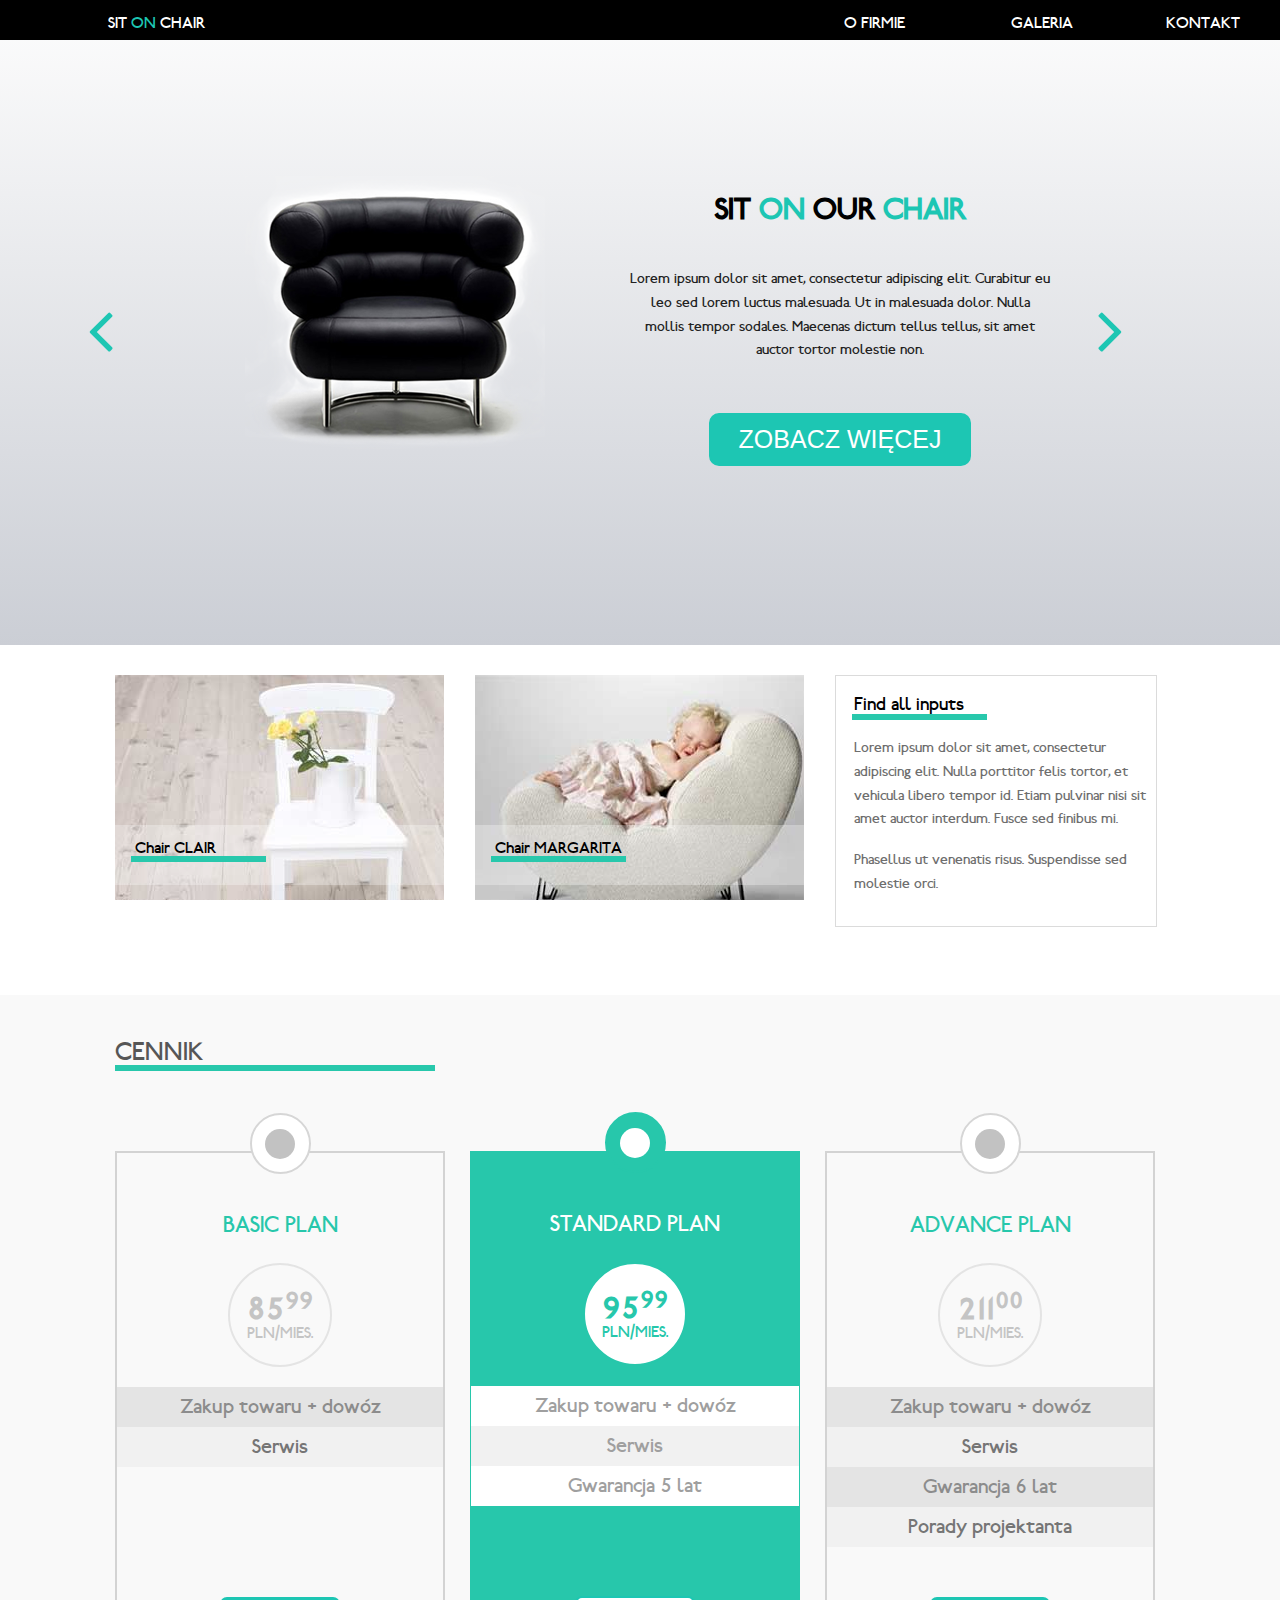
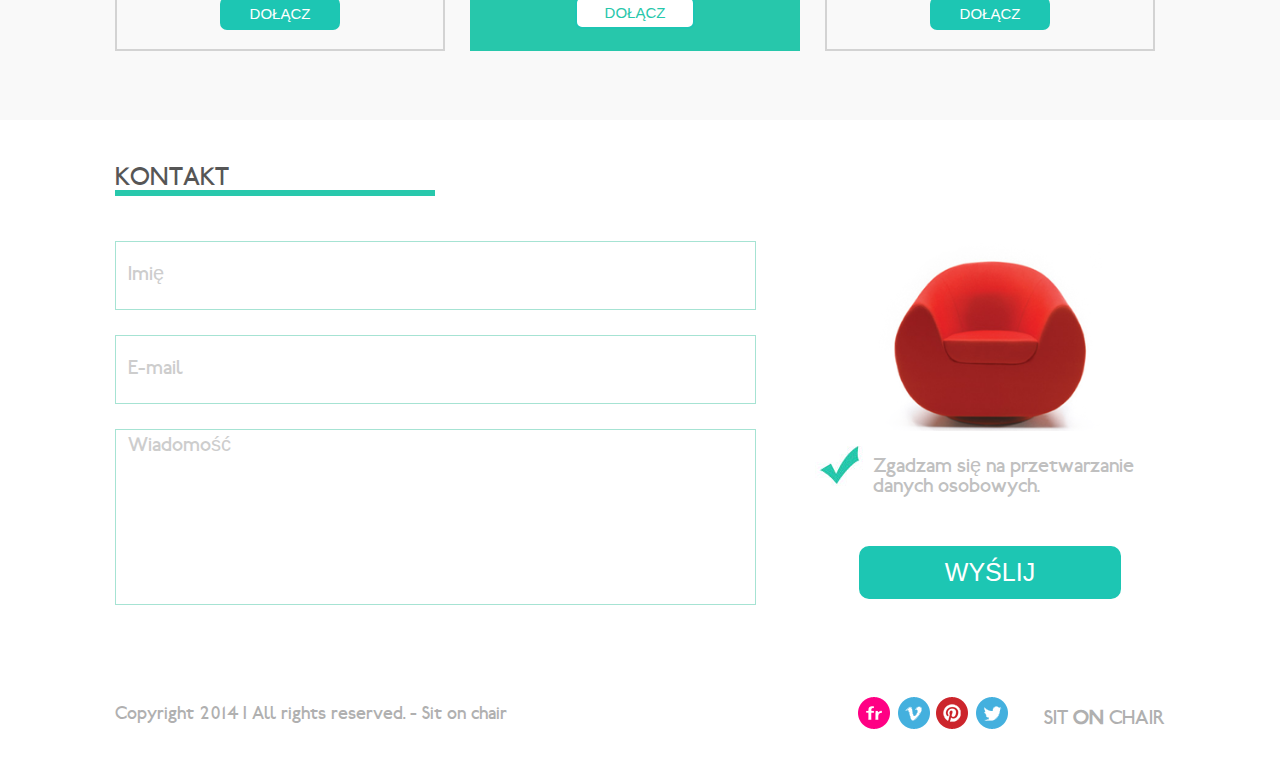
<file: index.html>
<!DOCTYPE HTML>
<html lang="pl">
<head>
    <meta charset="utf-8"/>
    <title>Sit on our chair</title>
    <meta name="description" content=""/>
    <meta name="keywords" content=" "/>
    <link rel="stylesheet" href="reset.css" type="text/css">
    <link rel="stylesheet" href="style.css" type="text/css">
    <link rel="stylesheet" href="fontello-07f84164/css/fontello.css" type="text/css">

</head>

<body>

<div id="container">
    <header>
        <div class="main_width">
            <div id="logo">Sit <span class="green">on</span> chair </div>
            <nav>
                <ul>
                    <li><a href="#">O firmie</a>
                        <ul class="dropdown">
                            <span id="up-dir"><i class="icon-up-dir"></i></span> <!--ikona - trójkąt nad rozwijanym menu -->
                            <li><a href="#">Aktualności</a></li>
                            <li><a href="#">Nasz team</a></li>
                            <li><a href="#">Historia</a></li>
                        </ul>
                    </li>
                    <li><a href="#">Galeria</a></li>
                    <li><a href="#">Kontakt</a></li>
                </ul>
            </nav>
        </div>
    </header>
    <section id="slider">
            <div class="main_width">
              <div><span class="green"> <i class="icon-angle-left"></i> </span></div>
              <div> <img src="images/black_chair.png"></div>
              <div>
                <h2>Sit <span class="green">on</span> our <span class="green">chair</span></h2>
                <p class="text">Lorem ipsum dolor sit amet, consectetur adipiscing elit. Curabitur eu leo sed lorem luctus malesuada. Ut in malesuada dolor. Nulla mollis tempor sodales. Maecenas dictum tellus tellus, sit amet auctor tortor molestie non.  </p>
                <p><a href="#"><button type="button">zobacz więcej</button></a></p>
              </div>
              <div><span class="green"> <i class="icon-angle-right"></i> </span></div>
            </div>
    </section>

    <section id="products">
        <div class="center">
            <div class="image"><img src="images/box1_img.jpg" />
                <div class="product_name">
                    <div class="chair">Chair CLAIR</div>
                    <div class="underline-short"></div>
                </div>
            </div>
            <div class="image"><img src="images/box2_img.jpg" />
                <div class="product_name">
                    <div class="chair"> Chair MARGARITA</div>
                    <div class="underline-short"></div>
                </div>
            </div>
            <div class="description">
                <h2>Find all inputs</h2>
                <div class="underline-short"></div>
                <p class="text">Lorem ipsum dolor sit amet, consectetur adipiscing elit. Nulla porttitor felis tortor, et vehicula libero tempor id. Etiam pulvinar nisi sit amet auctor interdum. Fusce sed finibus mi.</p>
                <p class="text"> Phasellus ut venenatis risus. Suspendisse sed molestie orci. </p>
            </div>
        </div>
    </section>

    <section id="prices">
        <div class="center">
            <div class="section-head">Cennik</div>
            <div class="underline-long"></div>
            <div id="basic">
                <table>
                    <tr>
                        <td>
                            <p class="circle-top"><span class="inner-circle"></span></p>
                            <p>Basic Plan</p>
                            <p><span class="cost">85<sup>99</sup></span> <br>PLN/MIES. </p>
                        </td>
                    </tr>
                    <tr><td>Zakup towaru + dowóz</td></tr>
                    <tr><td>Serwis</td> </tr>
                    <tr><td class="none"></td> </tr>
                    <tr><td class="none"></td> </tr>
                    <tr> <td><a href="#"><button type="button">dołącz</button></a></td></tr>
                </table>
            </div>
            <div id="standard">
                <table>
                    <tr>
                        <td>
                            <p class="circle-top"><span class="inner-circle"></span></p>
                            <p>Standard Plan</p>
                            <p><span class="cost">95<sup>99</sup></span> PLN/MIES.</p>
                        </td>
                    <tr><td>Zakup towaru + dowóz</td></tr>
                    <tr><td>Serwis</td></tr>
                    <tr><td>Gwarancja 5 lat</td></tr>
                    <tr><td class="none"></td></tr>
                    <tr><td><a href="#" class="button-link"><button type="button">dołącz</button></a></td></tr>
                </table>
            </div>
            <div id="advance">
                <table>
                    <tr>
                        <td>
                            <p class="circle-top"><span class="inner-circle"></span></p>
                            <p>Advance Plan</p>
                            <p><span class="cost">211<sup>00</sup></span> PLN/MIES.</p>
                        </td>
                    </tr>
                    <tr><td>Zakup towaru + dowóz</td></tr>
                    <tr><td>Serwis</td></tr>
                    <tr><td>Gwarancja 6 lat</td></tr>
                    <tr><td>Porady projektanta</td></tr>
                    <tr><td><a href="#"><button type="button">dołącz</button></a></td></tr>
                </table>
            </div>
        </div>
    </section>

    <section id="contact">
        <div class="center">
            <div class="section-head"> Kontakt </div>
            <div class="underline-long"></div>
            <div id="left">
                <form>
                    <p><input type="text" name="imię" placeholder="Imię"></p>
                    <p><input type="text" name="email" placeholder="E-mail"></p>
                    <p><textarea cols="70" rows="7" placeholder="Wiadomość"></textarea></p>
                </form>
            </div>
            <div id="right">
                <div>
                    <img id="red-chair" src="images/red_chair.png">
                </div>
                <div>
                    <img id="tick" src="images/form_ok.jpg">
                    <div> Zgadzam się na przetwarzanie danych osobowych.</div>
                </div>
                <div>
                    <a href="#"><button type="submit">wyślij</button></a>
                </div>
            </div>
        </div>
    </section>

    <footer>
        <div class="center">
            <p>Copyright 2014 | All rights reserved. - Sit on chair</p>
            <div id="socials">
                <div id="social-icons">
                    <a href="https://www.flickr.com/" target="_blank"><img src="images/flickr.png" /></a>
                    <a href="https://vimeo.com/" target="_blank"><img src="images/vimeo.png" /></a>
                    <a href="https://pl.pinterest.com/" target="_blank"><img src="images/pinterest.png" /></a>
                    <a href="https://twitter.com/" target="_blank"><img src="images/twitter.png" /></a>
                </div>
                <div id="logo-bottom"> sit <span> on </span> chair </div>
            </div>
        </div>
    </footer>

</div>


</body>





</html>
</file>
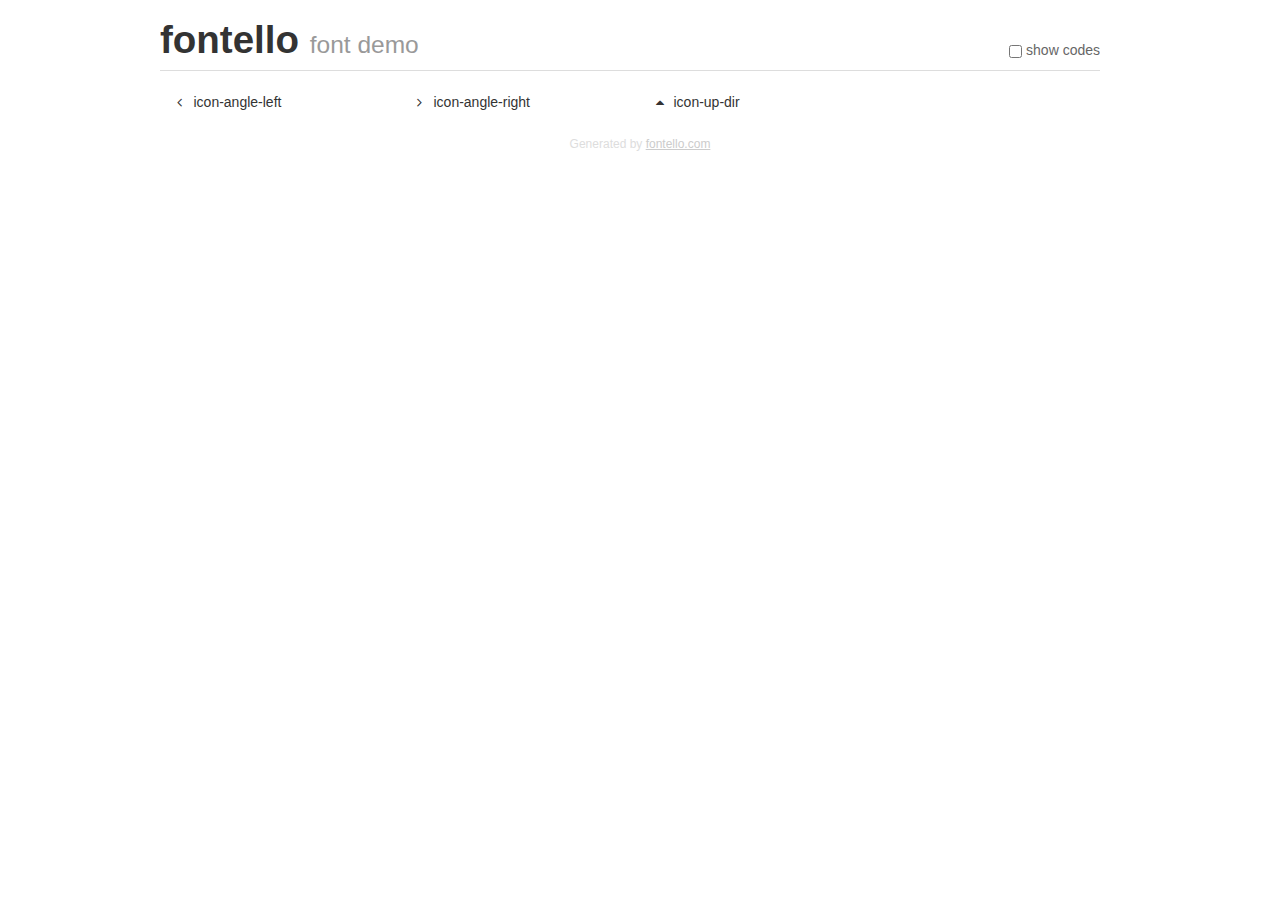
<file: fontello-07f84164/demo.html>
<!DOCTYPE html>
<html>
  <head><!--[if lt IE 9]><script language="javascript" type="text/javascript" src="//html5shim.googlecode.com/svn/trunk/html5.js"></script><![endif]-->
    <meta charset="UTF-8"><style>/*
 * Bootstrap v2.2.1
 *
 * Copyright 2012 Twitter, Inc
 * Licensed under the Apache License v2.0
 * http://www.apache.org/licenses/LICENSE-2.0
 *
 * Designed and built with all the love in the world @twitter by @mdo and @fat.
 */
.clearfix {
  *zoom: 1;
}
.clearfix:before,
.clearfix:after {
  display: table;
  content: "";
  line-height: 0;
}
.clearfix:after {
  clear: both;
}
html {
  font-size: 100%;
  -webkit-text-size-adjust: 100%;
  -ms-text-size-adjust: 100%;
}
a:focus {
  outline: thin dotted #333;
  outline: 5px auto -webkit-focus-ring-color;
  outline-offset: -2px;
}
a:hover,
a:active {
  outline: 0;
}
button,
input,
select,
textarea {
  margin: 0;
  font-size: 100%;
  vertical-align: middle;
}
button,
input {
  *overflow: visible;
  line-height: normal;
}
button::-moz-focus-inner,
input::-moz-focus-inner {
  padding: 0;
  border: 0;
}
body {
  margin: 0;
  font-family: "Helvetica Neue", Helvetica, Arial, sans-serif;
  font-size: 14px;
  line-height: 20px;
  color: #333;
  background-color: #fff;
}
a {
  color: #08c;
  text-decoration: none;
}
a:hover {
  color: #005580;
  text-decoration: underline;
}
.row {
  margin-left: -20px;
  *zoom: 1;
}
.row:before,
.row:after {
  display: table;
  content: "";
  line-height: 0;
}
.row:after {
  clear: both;
}
[class*="span"] {
  float: left;
  min-height: 1px;
  margin-left: 20px;
}
.container,
.navbar-static-top .container,
.navbar-fixed-top .container,
.navbar-fixed-bottom .container {
  width: 940px;
}
.span12 {
  width: 940px;
}
.span11 {
  width: 860px;
}
.span10 {
  width: 780px;
}
.span9 {
  width: 700px;
}
.span8 {
  width: 620px;
}
.span7 {
  width: 540px;
}
.span6 {
  width: 460px;
}
.span5 {
  width: 380px;
}
.span4 {
  width: 300px;
}
.span3 {
  width: 220px;
}
.span2 {
  width: 140px;
}
.span1 {
  width: 60px;
}
[class*="span"].pull-right,
.row-fluid [class*="span"].pull-right {
  float: right;
}
.container {
  margin-right: auto;
  margin-left: auto;
  *zoom: 1;
}
.container:before,
.container:after {
  display: table;
  content: "";
  line-height: 0;
}
.container:after {
  clear: both;
}
p {
  margin: 0 0 10px;
}
.lead {
  margin-bottom: 20px;
  font-size: 21px;
  font-weight: 200;
  line-height: 30px;
}
small {
  font-size: 85%;
}
h1 {
  margin: 10px 0;
  font-family: inherit;
  font-weight: bold;
  line-height: 20px;
  color: inherit;
  text-rendering: optimizelegibility;
}
h1 small {
  font-weight: normal;
  line-height: 1;
  color: #999;
}
h1 {
  line-height: 40px;
}
h1 {
  font-size: 38.5px;
}
h1 small {
  font-size: 24.5px;
}
body {
  margin-top: 90px;
}
.header {
  position: fixed;
  top: 0;
  left: 50%;
  margin-left: -480px;
  background-color: #fff;
  border-bottom: 1px solid #ddd;
  padding-top: 10px;
  z-index: 10;
}
.footer {
  color: #ddd;
  font-size: 12px;
  text-align: center;
  margin-top: 20px;
}
.footer a {
  color: #ccc;
  text-decoration: underline;
}
.the-icons {
  font-size: 14px;
  line-height: 24px;
}
.switch {
  position: absolute;
  right: 0;
  bottom: 10px;
  color: #666;
}
.switch input {
  margin-right: 0.3em;
}
.codesOn .i-name {
  display: none;
}
.codesOn .i-code {
  display: inline;
}
.i-code {
  display: none;
}
@font-face {
      font-family: 'fontello';
      src: url('./font/fontello.eot?46215401');
      src: url('./font/fontello.eot?46215401#iefix') format('embedded-opentype'),
           url('./font/fontello.woff?46215401') format('woff'),
           url('./font/fontello.ttf?46215401') format('truetype'),
           url('./font/fontello.svg?46215401#fontello') format('svg');
      font-weight: normal;
      font-style: normal;
    }
     
     
    .demo-icon
    {
      font-family: "fontello";
      font-style: normal;
      font-weight: normal;
      speak: none;
     
      display: inline-block;
      text-decoration: inherit;
      width: 1em;
      margin-right: .2em;
      text-align: center;
      /* opacity: .8; */
     
      /* For safety - reset parent styles, that can break glyph codes*/
      font-variant: normal;
      text-transform: none;
     
      /* fix buttons height, for twitter bootstrap */
      line-height: 1em;
     
      /* Animation center compensation - margins should be symmetric */
      /* remove if not needed */
      margin-left: .2em;
     
      /* You can be more comfortable with increased icons size */
      /* font-size: 120%; */
     
      /* Font smoothing. That was taken from TWBS */
      -webkit-font-smoothing: antialiased;
      -moz-osx-font-smoothing: grayscale;
     
      /* Uncomment for 3D effect */
      /* text-shadow: 1px 1px 1px rgba(127, 127, 127, 0.3); */
    }
     </style>
    <link rel="stylesheet" href="css/animation.css"><!--[if IE 7]><link rel="stylesheet" href="css/fontello-ie7.css"><![endif]-->
    <script>
      function toggleCodes(on) {
        var obj = document.getElementById('icons');
        
        if (on) {
          obj.className += ' codesOn';
        } else {
          obj.className = obj.className.replace(' codesOn', '');
        }
      }
      
    </script>
  </head>
  <body>
    <div class="container header">
      <h1>
        fontello
         <small>font demo</small>
      </h1>
      <label class="switch">
        <input type="checkbox" onclick="toggleCodes(this.checked)">show codes
      </label>
    </div>
    <div id="icons" class="container">
      <div class="row">
        <div title="Code: 0xe800" class="the-icons span3"><i class="demo-icon icon-angle-left">&#xe800;</i> <span class="i-name">icon-angle-left</span><span class="i-code">0xe800</span></div>
        <div title="Code: 0xe801" class="the-icons span3"><i class="demo-icon icon-angle-right">&#xe801;</i> <span class="i-name">icon-angle-right</span><span class="i-code">0xe801</span></div>
        <div title="Code: 0xe802" class="the-icons span3"><i class="demo-icon icon-up-dir">&#xe802;</i> <span class="i-name">icon-up-dir</span><span class="i-code">0xe802</span></div>
      </div>
    </div>
    <div class="container footer">Generated by <a href="http://fontello.com">fontello.com</a></div>
  </body>
</html>
</file>
<file: style.css>
@font-face {
    font-family: 'railwayregular';
    src: url('fonts/railway-webfont.eot');
    src: url('fonts/railway-webfont.eot?#iefix') format('embedded-opentype'),
    url('fonts/railway-webfont.woff2') format('woff2'),
    url('fonts/railway-webfont.woff') format('woff'),
    url('fonts/railway-webfont.ttf') format('truetype'),
    url('fonts/railway-webfont.svg#railwayregular') format('svg');
    font-weight: normal;
    font-style: normal;

}

body {
    font-family: 'railwayregular', sans-serif;
}

#container {
    width: 100%;
}

header {
    background-color: black;
    color: white;
    height: 40px;
    width: 100%;
    position: fixed;
    z-index: 10;
    }

.main_width {
    margin: 0 auto;
    width: 1200px;
}

sup {
    font-size: 75%;
    line-height: 0;
    position: relative;
    vertical-align: baseline;
    top: -0.5em;
}

a {
    text-decoration: none;
    color: #ffffff;
}

#logo {
    float: left;
    text-transform: uppercase;
    padding: 15px 0 15px 68px;
}

nav {
    float: right;
    padding: 15px 0 15px 0;
    }

nav li {
    display: inline-block;
    text-transform: uppercase;
    padding: 0 50px;
    position: relative;
}

.dropdown {
    display: none;
    position: absolute;
    background-color: #000000;
    width: 130px;
    height: 120px;
    right: 10px;
    top: 44px;
}

nav ul li:hover > ul {
    display: block;
}

nav ul li a {
    display: block;
    text-decoration: none;
    color: #ffffff;
}


.dropdown li {
    padding-top: 16px;
    padding-left: 13px;
}

.dropdown a {
    text-transform: none;
    display: block;    /*dlaczego nie działa? */
}

.icon-up-dir {
    color: black;
    font-size: 40px;
    position: absolute;
    top: -25px;
    left: 33px;
}

nav ul li:hover > #up.dir {
    display: inline;
}

nav li:first-of-type {
    padding-right: 52px;
}

nav li:nth-of-type(2) {
    padding-right: 39px;
}

nav li:last-of-type {
    padding-right: 0;
}


.green {
    color: #1dc6b3;
}

#slider{
    padding-top: 145px;
    height: 500px;
    background-color: white;
    background-image: linear-gradient(#fdfdfd, #cbced5);
}

#slider div div {
    float: left;


}

#slider div div:first-child, #slider div div:last-child {
    font-size: 70px;
    font-family: Arial, sans-serif;
    width: 10%;
    text-align: center;
    padding-top: 150px;
}

#slider div:nth-child(3), #slider div:nth-child(4){
    width: 35%
}

.text {
    color: #222222;
    font-size: 14px;
    line-height: 1.7em;
    margin-top: 43px;
}

p[class="text"] {
    text-align: center;
}

h2 {
    text-transform: uppercase;
    font-weight: bold;
    font-size: 30px;
    text-align: center;
    padding-top: 50px;
}

button {
    text-transform: uppercase;
    font-size: 25px;
    background-color: #1dc6b3;
    border: 2px solid #1dc6b3;
    width: 262px;
    height: 53px;
    border-radius: 10px;
    color: white;
    display: block;
    margin: 50px auto 0 auto;
}



.center {
    margin: 0 auto;
    width: 1050px;
}

#products {
    height: 350px;
}

.image {
    height: 220px;
    width: 300px;
    padding: 30px;
    position: relative;
    z-index: 1;
}

#products .image:first-of-type {
    padding-left: 0;
}

.description {
    height: 250px;
    width: 320px;
    border: 1px solid #dbdbdb;
    margin-top: 30px;
    margin-left: 30px;
}

.image, .description {
    float: left;
}

#products h2 {
    font-size: 18px;
    font-weight: normal;
    text-transform: none;
    text-align: left;
    padding-top: 20px;
    text-indent: 18px;
}

#products .text {
    text-align: left;
    padding-left: 18px;
    margin-top: 17px;
    color: #6e6e6e;
}

.product_name {
    position: absolute;
    top: 180px;
    z-index: 2;
    height: 60px;
    width: 340px;
    background-color: rgba(255,255,255,.3);
    text-indent: 20px;
}

.chair {
    padding-top: 15px;
}

.underline-short {
    width: 135px;
    height: 6px;
    background-color: #28c8ac;
    margin-left: 16px;
}


#prices {
    background-color: #f9f9f9;
    height: 725px;
}

#basic, #standard, #advance {
    float: left;
    width: 330px;
    height: 500px;
    border: 2px solid #d3d3d3;
    box-sizing: border-box;
}

td {
    height: 40px;
    width: 330px;
    text-align: center;
    vertical-align: middle;
}


#basic, #standard {
    margin-right: 25px;
}

.section-head {
    padding: 45px 0 0 0;
    text-transform: uppercase;
    color: #565656;
    font-size: 25px;
}

.underline-long {
    width: 320px;
    height: 6px;
    background-color: #28c8ac;
    margin: 0 0 80px 0;
}

p[class="circle-top"] {
    display: block;
}

.circle-top {
    background-color: #ffffff;
    width: 57px;
    height: 57px;
    border-radius: 50%;
    position: relative;
    border: 2px solid #d6d6d6;
    margin: auto;
    top: -40px;
}

.inner-circle {
    width: 30px;
    height: 30px;
    border-radius: 50%;
    position: absolute;
    top: 24%;   /*dlaczego taka wartość??? dopasowane met. prób i błędów, w oryg. przykładzie było top i left 50%*/
    left: 24%;
    background-color: #c2c2c2;
}


td p:nth-of-type(2) {
    text-transform: uppercase;
    color: #27c7ab;
    font-size: 22px;
    padding-bottom: 22px;
    text-align: center;
}

#prices p:last-of-type {
    border: 2px solid #e4e4e4;
    width: 100px;
    height: 30px;
    padding-top: 30px;
    padding-bottom: 40px;
    border-radius: 50%;
    margin: 5px auto 20px auto;
    color: #c4c4c4;

}

.cost {
    font-size: 30px;
    font-weight: bold;
}

tr:nth-child(2) {
    background-color: #e4e4e4;
    color: #8c8c8c;
    font-size: 20px;
}

tr:nth-child(3) {
    color: #757575;
    background-color: #f1f1f1;
    font-size: 20px;
}

tr:nth-child(4) {
    background-color: #e4e4e4;
    color: #8c8c8c;
    font-size: 20px;
}

tr:nth-child(5) {
    color: #757575;
    background-color: #f1f1f1;
    font-size: 20px;
}

.none {
    background-color: #f9f9f9;
}

#prices button {
    width: 120px;
    height: 33px;
    border-radius: 7px;
    font-size: 15px;
}

#standard {
    background-color: #27c7ab;
    border: 1px solid #27c7ab;
}

#standard .none {
    background-color: #27c7ab;
}

#standard tr:nth-child(2), #standard tr:nth-child(4) {
    background-color: #ffffff;
    color: #9f9f9f;
}

#standard tr:nth-child(3) {
    background-color: #f1f1f1;
    color: #9f9f9f;
}

#standard button {
    background-color: #ffffff;
    color: #27c7ab;
}

#standard p:last-of-type {
    background-color: #ffffff;
    color: #27c7ab;
}

#standard td p:nth-of-type(2) {
    color: #ffffff;
}

#standard .inner-circle {
    background-color: #ffffff;
}

#standard .circle-top {
    background-color: #27c7ab;
    border-color: #27c7ab;
}

#standard p:last-of-type {
    border-color: #27c7ab;
}

#contact {
    height: 550px;
    background-color: #ffffff;
}

#left {
    float: left;
    margin-right: 50px;

}

#right {
    float: right;
    width: 350px;
}

#contact .underline-long {
    margin-bottom: 45px;
}

input, textarea {
    border: 1px solid #a6e3d3;
    margin-bottom: 25px;
}

input {
    height: 65px;
    width: 635px;
    text-indent: 10px;
}

textarea {
    width: 635px;
    height: 170px;
    resize: none;
    text-indent: 10px;
    font-family: 'railwayregular', sans-serif;
}


::-webkit-input-placeholder {
    color:#cdcdcd;
    font-size: 20px;
    font-family: 'railwayregular', sans-serif;
}
::-moz-placeholder {
    color:#cdcdcd;
    font-size: 30px;
    font-family: 'railwayregular', sans-serif;

}
:-ms-input-placeholder {
    color:#cdcdcd;
    font-size: 30px;
    font-family: 'railwayregular', sans-serif;
}

#red-chair {
    display: block;
    width: 225px;
    height: 190px;
    margin: auto;
    padding-bottom: 15px;
}

#tick {
    display:block;
    float: left;
    padding-right: 10px;
}

#right div div {
    font-size: 20px;
    color: #c0c0c0;
    padding-top: 10px;
}
footer {
    height: 100px;
    background-color: #ffffff;
    color: #b0b0b0;
}

footer p {
    padding-top: 35px;
    font-size: 18px;
    float: left;
}

#social-icons {
    position: relative;
    top: 25px;
    left: 350px;
}

#logo-bottom {
    text-transform: uppercase;
    color: #b0b0b0;
    float: right;
    font-size: 20px;
}

#logo-bottom span {
    font-weight: bold;
}
</file>
<file: fontello-07f84164/css/fontello.css>
@font-face {
  font-family: 'fontello';
  src: url('../font/fontello.eot?44722379');
  src: url('../font/fontello.eot?44722379#iefix') format('embedded-opentype'),
       url('../font/fontello.woff?44722379') format('woff'),
       url('../font/fontello.ttf?44722379') format('truetype'),
       url('../font/fontello.svg?44722379#fontello') format('svg');
  font-weight: normal;
  font-style: normal;
}
/* Chrome hack: SVG is rendered more smooth in Windozze. 100% magic, uncomment if you need it. */
/* Note, that will break hinting! In other OS-es font will be not as sharp as it could be */
/*
@media screen and (-webkit-min-device-pixel-ratio:0) {
  @font-face {
    font-family: 'fontello';
    src: url('../font/fontello.svg?44722379#fontello') format('svg');
  }
}
*/
 
 [class^="icon-"]:before, [class*=" icon-"]:before {
  font-family: "fontello";
  font-style: normal;
  font-weight: normal;
  speak: none;
 
  display: inline-block;
  text-decoration: inherit;
  width: 1em;
  margin-right: .2em;
  text-align: center;
  /* opacity: .8; */
 
  /* For safety - reset parent styles, that can break glyph codes*/
  font-variant: normal;
  text-transform: none;
 
  /* fix buttons height, for twitter bootstrap */
  line-height: 1em;
 
  /* Animation center compensation - margins should be symmetric */
  /* remove if not needed */
  margin-left: .2em;
 
  /* you can be more comfortable with increased icons size */
  /* font-size: 120%; */
 
  /* Font smoothing. That was taken from TWBS */
  -webkit-font-smoothing: antialiased;
  -moz-osx-font-smoothing: grayscale;
 
  /* Uncomment for 3D effect */
  /* text-shadow: 1px 1px 1px rgba(127, 127, 127, 0.3); */
}
 
.icon-angle-left:before { content: '\e800'; } /* '' */
.icon-angle-right:before { content: '\e801'; } /* '' */
.icon-up-dir:before { content: '\e802'; } /* '' */
</file>
<file: fontello-07f84164/css/fontello-ie7.css>
[class^="icon-"], [class*=" icon-"] {
  font-family: 'fontello';
  font-style: normal;
  font-weight: normal;
 
  /* fix buttons height */
  line-height: 1em;
 
  /* you can be more comfortable with increased icons size */
  /* font-size: 120%; */
}
 
.icon-angle-left { *zoom: expression( this.runtimeStyle['zoom'] = '1', this.innerHTML = '&#xe800;&nbsp;'); }
.icon-angle-right { *zoom: expression( this.runtimeStyle['zoom'] = '1', this.innerHTML = '&#xe801;&nbsp;'); }
.icon-up-dir { *zoom: expression( this.runtimeStyle['zoom'] = '1', this.innerHTML = '&#xe802;&nbsp;'); }
</file>
<file: fontello-07f84164/css/animation.css>
/*
   Animation example, for spinners
*/
.animate-spin {
  -moz-animation: spin 2s infinite linear;
  -o-animation: spin 2s infinite linear;
  -webkit-animation: spin 2s infinite linear;
  animation: spin 2s infinite linear;
  display: inline-block;
}
@-moz-keyframes spin {
  0% {
    -moz-transform: rotate(0deg);
    -o-transform: rotate(0deg);
    -webkit-transform: rotate(0deg);
    transform: rotate(0deg);
  }

  100% {
    -moz-transform: rotate(359deg);
    -o-transform: rotate(359deg);
    -webkit-transform: rotate(359deg);
    transform: rotate(359deg);
  }
}
@-webkit-keyframes spin {
  0% {
    -moz-transform: rotate(0deg);
    -o-transform: rotate(0deg);
    -webkit-transform: rotate(0deg);
    transform: rotate(0deg);
  }

  100% {
    -moz-transform: rotate(359deg);
    -o-transform: rotate(359deg);
    -webkit-transform: rotate(359deg);
    transform: rotate(359deg);
  }
}
@-o-keyframes spin {
  0% {
    -moz-transform: rotate(0deg);
    -o-transform: rotate(0deg);
    -webkit-transform: rotate(0deg);
    transform: rotate(0deg);
  }

  100% {
    -moz-transform: rotate(359deg);
    -o-transform: rotate(359deg);
    -webkit-transform: rotate(359deg);
    transform: rotate(359deg);
  }
}
@-ms-keyframes spin {
  0% {
    -moz-transform: rotate(0deg);
    -o-transform: rotate(0deg);
    -webkit-transform: rotate(0deg);
    transform: rotate(0deg);
  }

  100% {
    -moz-transform: rotate(359deg);
    -o-transform: rotate(359deg);
    -webkit-transform: rotate(359deg);
    transform: rotate(359deg);
  }
}
@keyframes spin {
  0% {
    -moz-transform: rotate(0deg);
    -o-transform: rotate(0deg);
    -webkit-transform: rotate(0deg);
    transform: rotate(0deg);
  }

  100% {
    -moz-transform: rotate(359deg);
    -o-transform: rotate(359deg);
    -webkit-transform: rotate(359deg);
    transform: rotate(359deg);
  }
}
</file>
